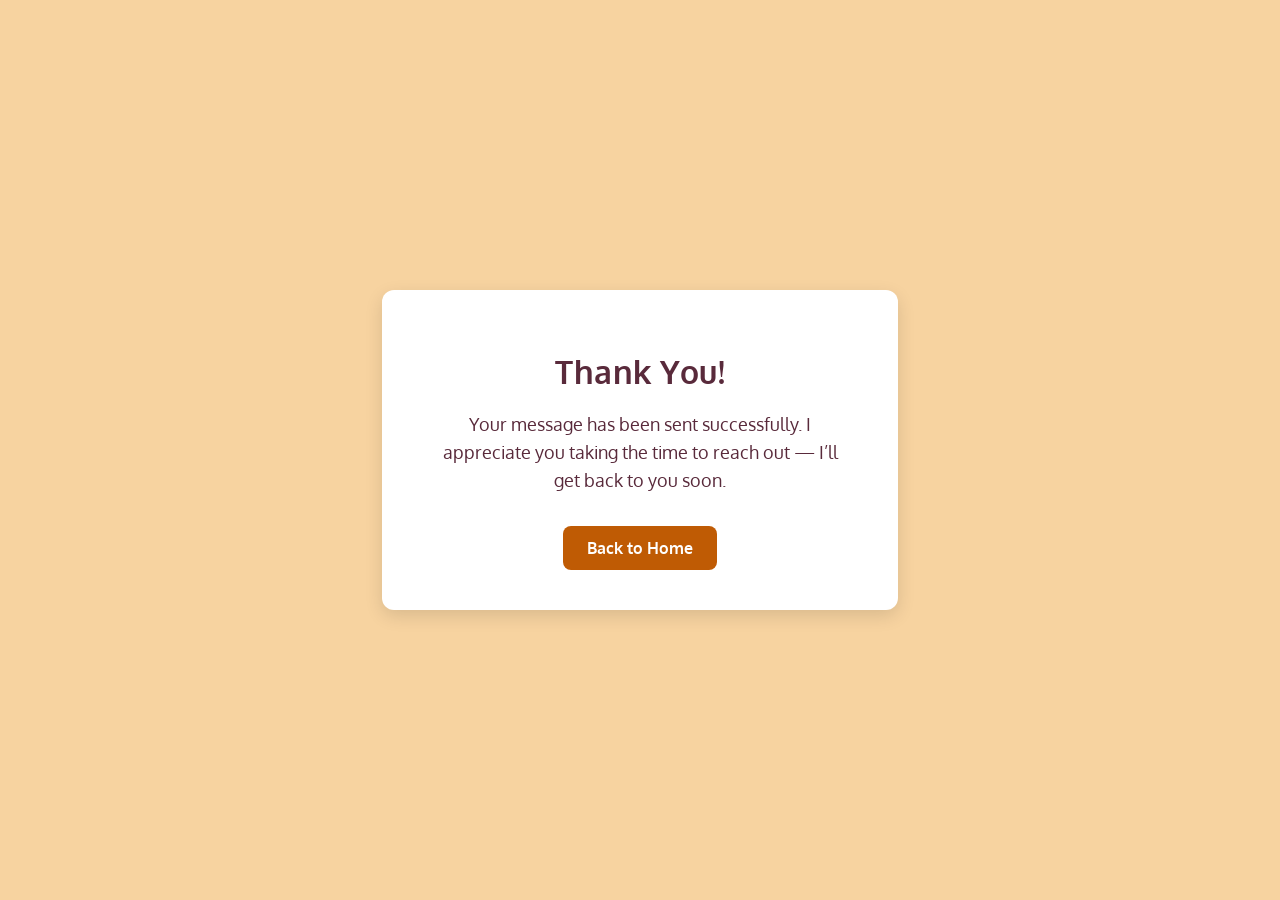
<file: thank-you.html>
<!DOCTYPE html>
<html lang="en">
<head>
  <meta charset="UTF-8">
  <meta name="viewport" content="width=device-width, initial-scale=1.0">
  <title>Thank You</title>

  <!-- Oxygen font -->
  <link href="https://fonts.googleapis.com/css2?family=Oxygen:wght@300;400;700&display=swap" rel="stylesheet">

  <style>
    body {
      margin: 0;
      padding: 0;
      font-family: "Oxygen", sans-serif;
      background-color: #F7D3A0; /* your soft peach hover tone */
      display: flex;
      justify-content: center;
      align-items: center;
      height: 100vh;
    }

    .card {
      background: #fff;
      padding: 2.5rem 3rem;
      border-radius: 12px;
      box-shadow: 0 6px 18px rgba(0, 0, 0, 0.12);
      text-align: center;
      max-width: 420px;
    }

    h1 {
      color: #592A3B; /* your accent color */
      font-size: 2rem;
      margin-bottom: 1rem;
      letter-spacing: 0.5px;
    }

    p {
      color: #592A3B;
      font-size: 1.1rem;
      line-height: 1.6;
      margin-bottom: 2rem;
    }

    a.button {
      display: inline-block;
      padding: 0.75rem 1.5rem;
      background-color: #BF5B04; /* your warm orange */
      color: white;
      text-decoration: none;
      border-radius: 8px;
      font-weight: 700;
      transition: background-color 0.2s ease;
    }

    a.button:hover {
      background-color: #a44f04;
    }
  </style>
</head>

<body>
  <div class="card">
    <h1>Thank You!</h1>
    <p>Your message has been sent successfully.
    I appreciate you taking the time to reach out — I’ll get back to you soon.</p>

    <a href="https://anne-marietetedanslesnuages.github.io/portfolio-workspace/" class="button">Back to Home</a>
<!-- force redeploy -->

  </div>
</body>
</html>
</file>
